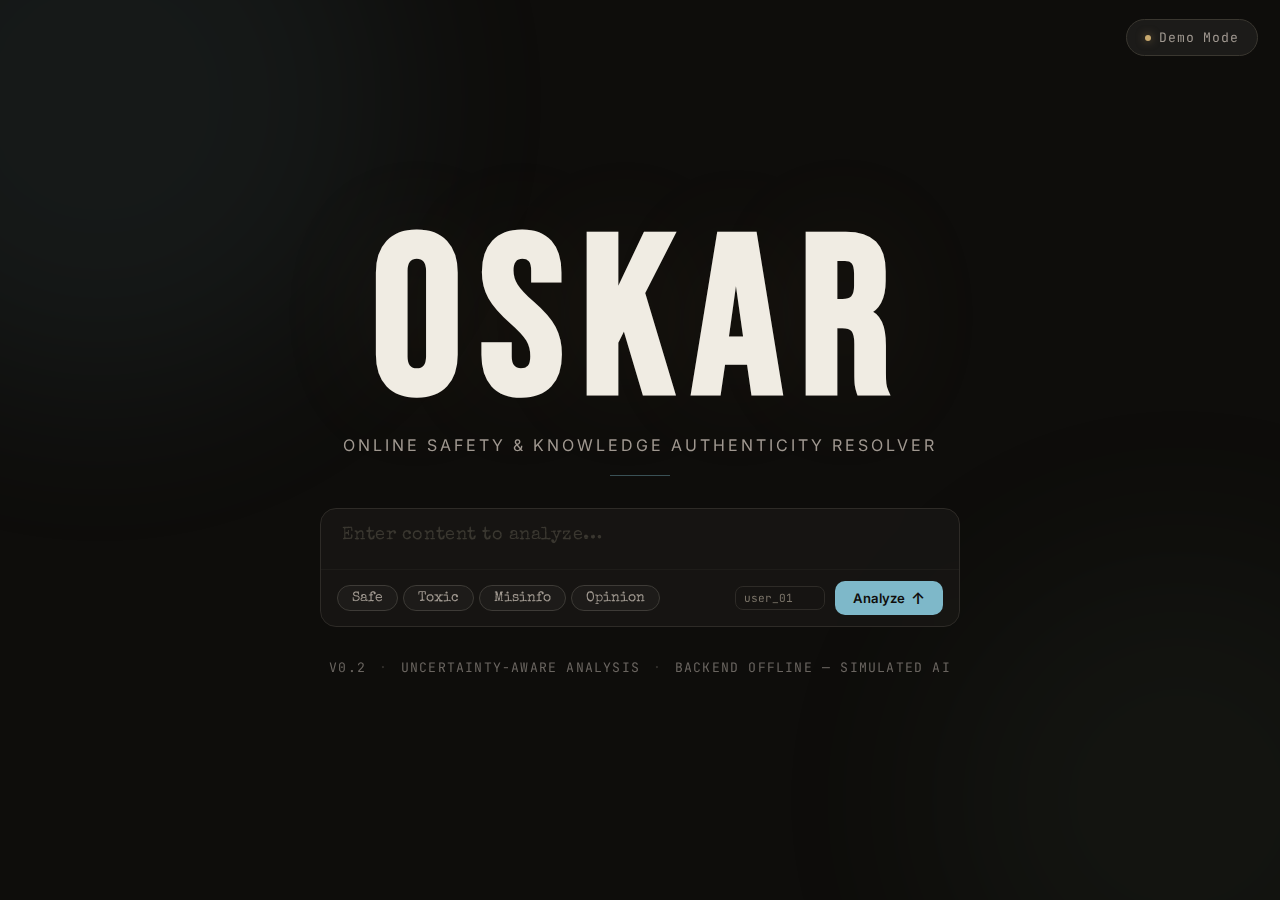
<file: Showcase/index.html>
<!DOCTYPE html>
<html lang="en">

<head>
    <meta charset="UTF-8" />
    <meta name="viewport" content="width=device-width, initial-scale=1.0" />
    <title>OSKAR</title>
    <link rel="preconnect" href="https://fonts.googleapis.com" />
    <link
        href="https://fonts.googleapis.com/css2?family=Bebas+Neue&family=Special+Elite&family=Playfair+Display:ital@0;1&family=Inter:wght@300;400;500;600&family=JetBrains+Mono:wght@400;500&display=swap"
        rel="stylesheet" />
    <link rel="stylesheet" href="./style.css" />
</head>

<body>

    <!-- Ambient background blobs -->
    <div class="ambient" aria-hidden="true">
        <div class="blob blob-1"></div>
        <div class="blob blob-2"></div>
    </div>

    <!-- ══════════ HOME STATE ══════════ -->
    <div class="home" id="homeView">

        <!-- Status pill — minimal, top right -->
        <div class="status-pill" id="statusPill">
            <span class="sdot" id="sDot"></span>
            <span id="sLabel">—</span>
        </div>

        <!-- HERO TITLE -->
        <header class="hero-header">
            <h1 class="hero-title">OSKAR</h1>
            <p class="hero-tagline">Online Safety & Knowledge Authenticity Resolver</p>
            <div class="hero-rule"></div>
        </header>

        <!-- COMPOSER — directly beneath title -->
        <section class="composer-wrap" id="composerWrap">
            <div class="composer-box" id="composerBox">
                <textarea id="composerInput" placeholder="Enter content to analyze…" rows="2"
                    spellcheck="false"></textarea>
                <div class="composer-footer">
                    <div class="sample-row">
                        <button class="chip" onclick="loadSample('safe')">Safe</button>
                        <button class="chip" onclick="loadSample('hate')">Toxic</button>
                        <button class="chip" onclick="loadSample('misinfo')">Misinfo</button>
                        <button class="chip" onclick="loadSample('opinion')">Opinion</button>
                    </div>
                    <div class="composer-right">
                        <input type="text" id="userId" class="uid-input" placeholder="User ID" value="user_01" />
                        <button class="submit-btn" id="btnSubmit" onclick="runAnalysis()">
                            Analyze <span class="submit-arrow">↑</span>
                        </button>
                    </div>
                </div>
            </div>
        </section>

        <!-- DECORATIVE BOTTOM LABELS -->
        <footer class="home-footer">
            <span class="footer-tag">v0.2</span>
            <span class="footer-sep">·</span>
            <span class="footer-tag">Uncertainty-Aware Analysis</span>
            <span class="footer-sep">·</span>
            <span class="footer-tag" id="footerStatus">Initializing…</span>
        </footer>
    </div>

    <!-- ══════════ RESULTS STATE ══════════ -->
    <div class="results-view hidden" id="resultsView">

        <!-- Back button -->
        <button class="back-btn" onclick="goHome()">← New Analysis</button>

        <!-- Score Hero -->
        <div class="score-hero">
            <div class="score-ring-wrap">
                <svg viewBox="0 0 160 160" class="score-svg">
                    <circle cx="80" cy="80" r="68" class="sr-bg" />
                    <circle cx="80" cy="80" r="68" class="sr-fill" id="scoreRing" transform="rotate(-90 80 80)"
                        stroke-dasharray="0 427.26" />
                </svg>
                <div class="score-overlay">
                    <span class="score-num" id="scoreNum">0</span>
                    <span class="score-label">Risk</span>
                </div>
            </div>
            <div class="score-aside">
                <h2 class="verdict-text" id="verdictText">Analyzing</h2>
                <div class="route-tag" id="routeTag">—</div>
                <p class="ci-text" id="ciText">—</p>
            </div>
        </div>

        <!-- Module cards -->
        <div class="modules">
            <div class="mod-card">
                <span class="mod-label">Toxicity</span>
                <span class="mod-val" id="mHateVal">—</span>
                <div class="mod-bar">
                    <div class="mod-fill" id="mHateFill"></div>
                </div>
                <span class="mod-detail" id="mHateDet">—</span>
            </div>
            <div class="mod-card">
                <span class="mod-label">Claim</span>
                <span class="mod-val" id="mClaimVal">—</span>
                <div class="mod-bar">
                    <div class="mod-fill fill-warm" id="mClaimFill"></div>
                </div>
                <span class="mod-detail" id="mClaimDet">—</span>
            </div>
            <div class="mod-card">
                <span class="mod-label">Verification</span>
                <span class="mod-val" id="mVerifyVal">—</span>
                <div class="mod-bar">
                    <div class="mod-fill fill-dim" id="mVerifyFill"></div>
                </div>
                <span class="mod-detail" id="mVerifyDet">—</span>
            </div>
            <div class="mod-card">
                <span class="mod-label">Trust</span>
                <span class="mod-val mono" id="mTrustVal">—</span>
                <div class="mod-bar">
                    <div class="mod-fill fill-ash" id="mTrustFill"></div>
                </div>
                <span class="mod-detail" id="mTrustDet">—</span>
            </div>
        </div>

        <!-- Log -->
        <div class="log-panel">
            <span class="log-title">Session Log</span>
            <div class="log-body" id="logBody">
                <span class="log-empty">No history yet.</span>
            </div>
        </div>

    </div>

    <script src="./app.js"></script>
</body>

</html>
</file>
<file: Showcase/style.css>
/* ═══════════════════════════════════════════════════
   OSKAR — Final Design
   Palette: Moody Charcoal × Warm Amber
     bg:      #0e0d0b  (near black, warm tinted)
     surface: #1a1815
     border:  #2e2b27
     txt:     #f0ece3  (warm cream)
     muted:   #7a7368
     accent:  #c8a96e  (warm amber / gold)
     danger:  #b05a3a  (muted terracotta)
     safe:    #5a7a5e  (muted forest)

   Title font:  Bebas Neue (bold, condensed editorial)
   Body font:   Inter
   Mono:        JetBrains Mono
   ═══════════════════════════════════════════════════ */

*,
*::before,
*::after {
  box-sizing: border-box;
  margin: 0;
  padding: 0;
}

html {
  font-size: 16px;
}

body {
  background: #0e0d0b;
  color: #f0ece3;
  font-family: 'Inter', sans-serif;
  min-height: 100vh;
  overflow-x: hidden;
  -webkit-font-smoothing: antialiased;
}

/* ─── AMBIENT BLOBS ────────────────────────────── */
.ambient {
  position: fixed;
  inset: 0;
  pointer-events: none;
  z-index: 0;
  overflow: hidden;
}

.blob {
  position: absolute;
  border-radius: 50%;
  filter: blur(100px);
  opacity: 0.07;
}

.blob-1 {
  width: 600px;
  height: 600px;
  background: #7eb8c9;
  top: -200px;
  left: -200px;
  animation: drift1 18s ease-in-out infinite alternate;
}

.blob-2 {
  width: 500px;
  height: 500px;
  background: #5a7a5e;
  bottom: -150px;
  right: -150px;
  animation: drift2 22s ease-in-out infinite alternate;
}

@keyframes drift1 {
  to {
    transform: translate(120px, 80px);
  }
}

@keyframes drift2 {
  to {
    transform: translate(-80px, -60px);
  }
}

/* ─── HOME VIEW ─────────────────────────────────── */
.home {
  position: relative;
  z-index: 10;
  min-height: 100vh;
  display: flex;
  flex-direction: column;
  align-items: center;
  justify-content: center;
  padding: 2rem;
  gap: 2rem;
}

/* Status pill — top-right only */
.status-pill {
  position: fixed;
  top: 1.2rem;
  right: 1.4rem;
  display: flex;
  align-items: center;
  gap: 8px;
  background: rgba(255, 255, 255, 0.06);
  border: 1px solid #3a3730;
  border-radius: 20px;
  padding: 9px 18px;
  font-size: 0.82rem;
  color: #a09890;
  font-family: 'JetBrains Mono', monospace;
  letter-spacing: 0.8px;
  z-index: 100;
  cursor: pointer;
  transition: background 0.2s, border-color 0.2s, color 0.2s;
  user-select: none;
}

.status-pill:hover {
  background: rgba(126, 184, 201, 0.08);
  border-color: rgba(126, 184, 201, 0.35);
  color: #7eb8c9;
}

.sdot {
  width: 6px;
  height: 6px;
  border-radius: 50%;
  background: #2e2b27;
}

.sdot.on {
  background: #7eb8c9;
  box-shadow: 0 0 10px #7eb8c980;
}

.sdot.off {
  background: #b05a3a;
}

/* ─── HERO HEADER ───────────────────────────────── */
.hero-header {
  text-align: center;
}

.hero-title {
  font-family: 'Bebas Neue', sans-serif;
  font-size: clamp(7rem, 20vw, 14rem);
  line-height: 0.9;
  letter-spacing: 0.08em;
  color: #f0ece3;
  text-shadow: 0 0 120px rgba(200, 169, 110, 0.08);
  user-select: none;
  /* NO hover tooltip */
}

.hero-tagline {
  font-size: 1rem;
  color: #a09890;
  letter-spacing: 3px;
  text-transform: uppercase;
  margin-top: 0.6rem;
  font-weight: 400;
}

.hero-rule {
  width: 60px;
  height: 1px;
  background: #7eb8c9;
  margin: 1.2rem auto 0;
  opacity: 0.4;
}

/* ─── COMPOSER ──────────────────────────────────── */
.composer-wrap {
  width: 100%;
  max-width: 640px;
}

.composer-box {
  background: rgba(26, 24, 21, 0.7);
  border: 1px solid #2e2b27;
  border-radius: 16px;
  backdrop-filter: blur(20px);
  overflow: hidden;
  transition: border-color 0.3s, box-shadow 0.3s;
}

.composer-box:focus-within {
  border-color: rgba(126, 184, 201, 0.35);
  box-shadow: 0 0 0 1px rgba(126, 184, 201, 0.06), 0 8px 30px rgba(0, 0, 0, 0.4);
}

#composerInput {
  width: 100%;
  background: transparent;
  border: none;
  outline: none;
  color: #e8e2d4;
  font-family: 'Special Elite', 'Courier New', monospace;
  font-size: 1.1rem;
  line-height: 1.75;
  padding: 0.8rem 1.3rem 0.6rem;
  resize: none;
  letter-spacing: 0.03em;
  height: 56px;
  min-height: 56px;
  max-height: 250px;
  overflow-y: auto;
}

#composerInput::-webkit-scrollbar {
  width: 4px;
}

#composerInput::-webkit-scrollbar-thumb {
  background: #2e2b27;
  border-radius: 2px;
}

#composerInput::placeholder {
  color: #3a3730;
  font-family: 'Special Elite', 'Courier New', monospace;
}

.composer-footer {
  display: flex;
  justify-content: space-between;
  align-items: center;
  padding: 0.7rem 1rem;
  border-top: 1px solid #1e1c19;
  gap: 0.6rem;
}

.sample-row {
  display: flex;
  gap: 5px;
  flex-wrap: wrap;
}

.chip {
  font-family: 'Special Elite', 'Courier New', monospace;
  font-size: 0.85rem;
  padding: 5px 14px;
  border-radius: 20px;
  border: 1px solid #3e3b37;
  background: rgba(255, 255, 255, 0.03);
  color: #a09890;
  cursor: pointer;
  transition: 0.2s;
}

.chip:hover {
  border-color: #7eb8c9;
  color: #7eb8c9;
}

.composer-right {
  display: flex;
  align-items: center;
  gap: 0.6rem;
  flex-shrink: 0;
}

.uid-input {
  background: transparent;
  border: 1px solid #2e2b27;
  border-radius: 8px;
  color: #7a7368;
  font-family: 'JetBrains Mono', monospace;
  font-size: 0.7rem;
  padding: 4px 8px;
  width: 90px;
  outline: none;
  transition: 0.2s;
}

.uid-input:focus {
  border-color: rgba(126, 184, 201, 0.3);
  color: #f0ece3;
}

.submit-btn {
  background: #7eb8c9;
  border: none;
  border-radius: 10px;
  color: #0e0d0b;
  font-family: 'Inter', sans-serif;
  font-weight: 600;
  font-size: 0.82rem;
  padding: 7px 18px;
  cursor: pointer;
  display: flex;
  align-items: center;
  gap: 6px;
  transition: transform 0.15s, background 0.2s;
}

.submit-btn:hover {
  background: #9dcbda;
  transform: translateY(-1px);
}

.submit-btn:active {
  transform: translateY(0);
}

.submit-btn:disabled {
  opacity: 0.45;
  cursor: wait;
}

.submit-arrow {
  font-size: 1rem;
}

/* ─── HOME FOOTER ───────────────────────────────── */
.home-footer {
  display: flex;
  gap: 0.8rem;
  align-items: center;
  font-size: 0.82rem;
  color: #6a6560;
  letter-spacing: 1.2px;
  text-transform: uppercase;
  font-family: 'JetBrains Mono', monospace;
}

.footer-sep {
  opacity: 0.4;
}

/* ─── RESULTS VIEW ──────────────────────────────── */
.results-view {
  position: relative;
  z-index: 10;
  max-width: 900px;
  margin: 0 auto;
  padding: 2rem;
  animation: fadeUp 0.5s ease;
}

.hidden {
  display: none !important;
}

@keyframes fadeUp {
  from {
    opacity: 0;
    transform: translateY(24px);
  }

  to {
    opacity: 1;
    transform: none;
  }
}

.back-btn {
  background: transparent;
  border: 1px solid #2e2b27;
  border-radius: 8px;
  color: #7a7368;
  font-family: 'Inter', sans-serif;
  font-size: 0.78rem;
  padding: 6px 14px;
  cursor: pointer;
  margin-bottom: 2rem;
  transition: 0.2s;
}

.back-btn:hover {
  border-color: #7eb8c9;
  color: #7eb8c9;
}

/* Score Hero */
.score-hero {
  display: flex;
  align-items: center;
  gap: 3rem;
  margin-bottom: 3rem;
  padding: 2rem;
  background: rgba(26, 24, 21, 0.5);
  border: 1px solid #2e2b27;
  border-radius: 20px;
  backdrop-filter: blur(16px);
}

.score-ring-wrap {
  position: relative;
  width: 160px;
  height: 160px;
  flex-shrink: 0;
}

.score-svg {
  width: 100%;
  height: 100%;
}

.sr-bg {
  fill: none;
  stroke: #1e1c19;
  stroke-width: 6;
}

.sr-fill {
  fill: none;
  stroke: #7eb8c9;
  stroke-width: 8;
  stroke-linecap: round;
  transition: stroke-dasharray 1.2s cubic-bezier(0.2, 0.8, 0.2, 1), stroke 0.4s;
}

.score-overlay {
  position: absolute;
  inset: 0;
  display: flex;
  flex-direction: column;
  align-items: center;
  justify-content: center;
}

.score-num {
  font-family: 'Bebas Neue', sans-serif;
  font-size: 3.5rem;
  line-height: 1;
  color: #f0ece3;
}

.score-label {
  font-size: 0.62rem;
  color: #7a7368;
  text-transform: uppercase;
  letter-spacing: 1.5px;
  font-family: 'JetBrains Mono', monospace;
}

.score-aside {
  flex: 1;
}

.verdict-text {
  font-family: 'Bebas Neue', sans-serif;
  font-size: 4rem;
  line-height: 1;
  margin-bottom: 0.6rem;
}

.route-tag {
  display: inline-block;
  font-family: 'JetBrains Mono', monospace;
  font-size: 0.72rem;
  padding: 4px 14px;
  border-radius: 20px;
  text-transform: uppercase;
  letter-spacing: 1px;
  border: 1px solid #2e2b27;
  color: #7a7368;
  margin-bottom: 0.5rem;
}

.route-tag.safe {
  border-color: rgba(90, 122, 94, 0.4);
  color: #5a7a5e;
}

.route-tag.warn {
  border-color: rgba(200, 169, 110, 0.4);
  color: #7eb8c9;
}

.route-tag.danger {
  border-color: rgba(176, 90, 58, 0.4);
  color: #b05a3a;
}

.ci-text {
  font-family: 'JetBrains Mono', monospace;
  font-size: 0.72rem;
  color: #3a3730;
}

/* Module cards */
.modules {
  display: grid;
  grid-template-columns: repeat(4, 1fr);
  gap: 0.8rem;
  margin-bottom: 1.5rem;
}

.mod-card {
  background: rgba(26, 24, 21, 0.5);
  border: 1px solid #2e2b27;
  border-radius: 14px;
  padding: 1.1rem;
  backdrop-filter: blur(10px);
  transition: border-color 0.2s, transform 0.2s;
}

.mod-card:hover {
  border-color: rgba(126, 184, 201, 0.2);
  transform: translateY(-2px);
}

.mod-label {
  display: block;
  font-size: 0.62rem;
  font-weight: 500;
  text-transform: uppercase;
  letter-spacing: 1px;
  color: #3a3730;
  margin-bottom: 0.5rem;
}

.mod-val {
  display: block;
  font-size: 1.2rem;
  font-weight: 600;
  color: #f0ece3;
  margin-bottom: 0.6rem;
  overflow: hidden;
  text-overflow: ellipsis;
  white-space: nowrap;
}

.mod-val.mono {
  font-family: 'JetBrains Mono', monospace;
}

.mod-bar {
  height: 3px;
  background: #1e1c19;
  border-radius: 2px;
  margin-bottom: 0.6rem;
  overflow: hidden;
}

.mod-fill {
  height: 100%;
  width: 0;
  background: #7eb8c9;
  transition: width 0.9s cubic-bezier(0.2, 0.8, 0.2, 1);
  border-radius: 2px;
}

.fill-warm {
  background: #d4856a;
}

.fill-dim {
  background: #7a7368;
}

.fill-ash {
  background: #5a7a5e;
}

.mod-detail {
  font-size: 0.62rem;
  color: #3a3730;
  font-family: 'JetBrains Mono', monospace;
  white-space: nowrap;
  overflow: hidden;
  text-overflow: ellipsis;
}

/* Log panel */
.log-panel {
  background: rgba(26, 24, 21, 0.5);
  border: 1px solid #2e2b27;
  border-radius: 14px;
  padding: 1.2rem;
  backdrop-filter: blur(10px);
}

.log-title {
  display: block;
  font-size: 0.62rem;
  text-transform: uppercase;
  letter-spacing: 1px;
  color: #3a3730;
  margin-bottom: 0.8rem;
}

.log-body {
  max-height: 220px;
  overflow-y: auto;
}

.log-body::-webkit-scrollbar {
  width: 3px;
}

.log-body::-webkit-scrollbar-thumb {
  background: #2e2b27;
  border-radius: 2px;
}

.log-empty {
  font-size: 0.78rem;
  color: #3a3730;
  font-style: italic;
}

.log-row {
  display: flex;
  align-items: center;
  gap: 0.8rem;
  padding: 0.5rem 0;
  border-bottom: 1px solid rgba(255, 255, 255, 0.02);
  animation: fadeUp 0.3s ease;
  font-size: 0.78rem;
}

.log-row:last-child {
  border-bottom: none;
}

.log-time {
  font-family: 'JetBrains Mono', monospace;
  font-size: 0.65rem;
  color: #3a3730;
  width: 64px;
  flex-shrink: 0;
}

.log-content {
  flex: 1;
  color: #7a7368;
  overflow: hidden;
  white-space: nowrap;
  text-overflow: ellipsis;
}

.log-pct {
  font-family: 'JetBrains Mono', monospace;
  font-weight: 600;
  width: 38px;
  text-align: right;
  flex-shrink: 0;
}

.log-rt {
  font-size: 0.62rem;
  font-weight: 500;
  padding: 2px 8px;
  border-radius: 10px;
  letter-spacing: 0.5px;
}

.log-rt.safe {
  background: rgba(90, 122, 94, 0.1);
  color: #5a7a5e;
}

.log-rt.warn {
  background: rgba(126, 184, 201, 0.1);
  color: #7eb8c9;
}

.log-rt.danger {
  background: rgba(176, 90, 58, 0.1);
  color: #b05a3a;
}

/* Responsive */
@media(max-width:700px) {
  .modules {
    grid-template-columns: 1fr 1fr;
  }

  .score-hero {
    flex-direction: column;
    align-items: flex-start;
  }

  .hero-title {
    font-size: 20vw;
  }
}
</file>
